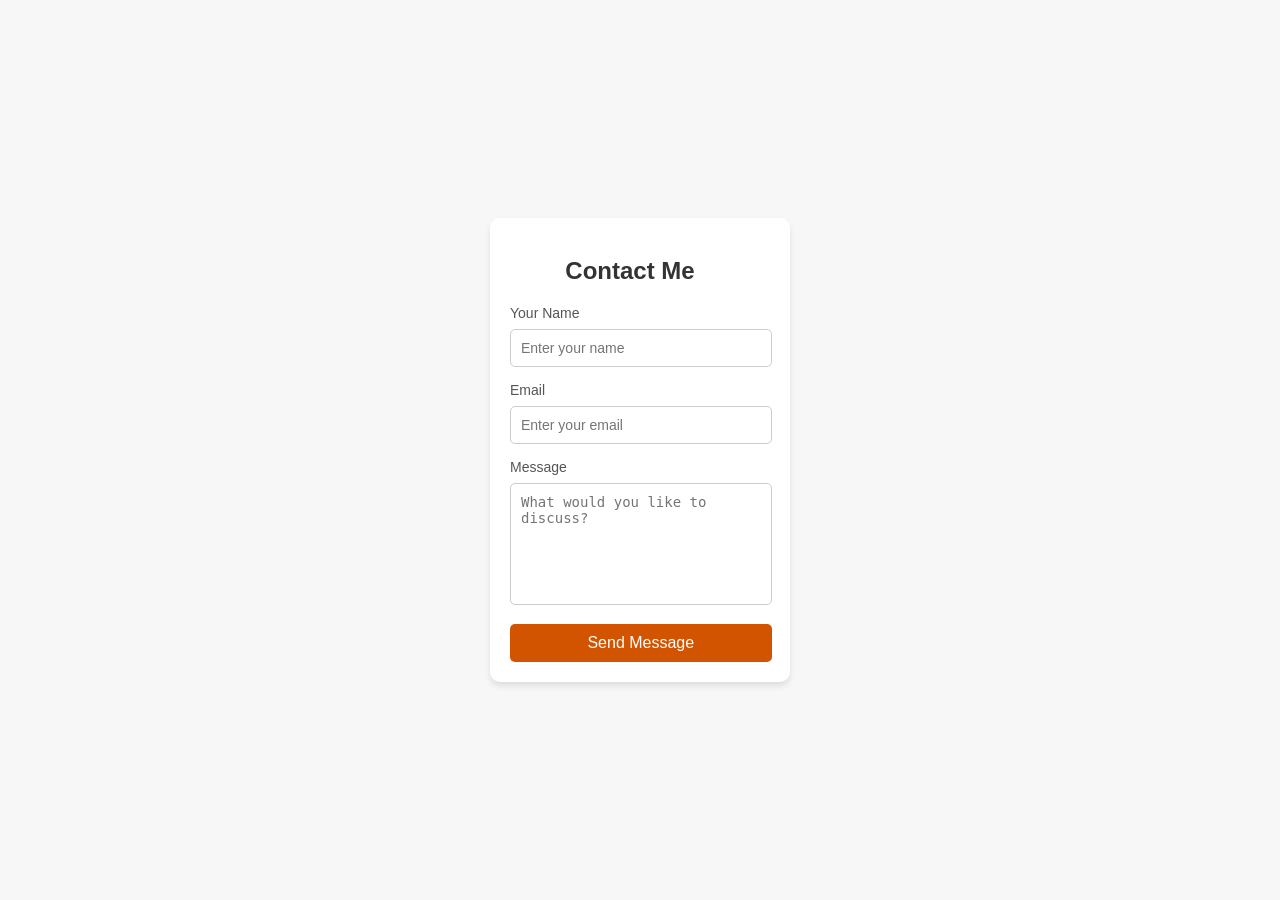
<file: contact.html>
<!DOCTYPE html>
<html lang="en">
  <head>
    <meta charset="UTF-8" />
    <meta name="viewport" content="width=device-width, initial-scale=1.0" />
    <title>Contact Form</title>
    <style>
      body {
        margin: 0;
        padding: 0;
        display: flex;
        justify-content: center;
        align-items: center;
        height: 100vh;
        background-color: #f7f7f7;
        font-family: Arial, sans-serif;
        box-sizing: border-box; /* Add this to ensure consistent padding and border behavior */
      }

      .form-container {
        background-color: white;
         /* Ensure this padding is set and effective */
        padding-top:20px;
        padding-bottom:20px;
        padding-left:20px;
        padding-right:40px;
        border-radius: 10px;
        box-shadow: 0 4px 6px rgba(0, 0, 0, 0.1);
        width: 300px;
        box-sizing: border-box; /* Ensures padding doesn't affect the width */
      }

      .form-container h2 {
        text-align: center;
        margin-bottom: 20px;
        color: #333;
      }
      .form-container label {
        display: block;
        margin-bottom: 8px;
        color: #555;
        font-size: 14px;
      }
      .form-container input,
      .form-container textarea {
        width: 100%;
        padding: 10px;
        margin-bottom: 15px;
        border: 1px solid #ccc;
        border-radius: 5px;
        font-size: 14px;
      }
      .form-container textarea {
        resize: none;
        height: 100px;
      }
      .form-container button {
        width: 109%;
        padding: 10px;
        background-color: #d35400;
        color: white;
        border: none;
        border-radius: 5px;
        font-size: 16px;
        cursor: pointer;
      }
      .form-container button:hover {
        background-color: #e67e22;
      }
    </style>
  </head>
  <body>
    <form action="https://formspree.io/f/xjkkbdyg" method="POST">
    <div class="form-container">
      <h2>Contact Me</h2>
      <form action="#">
        <label for="name">Your Name</label>
        <input
          type="text"
          id="name"
          name="name"
          placeholder="Enter your name"
          required
        />

        <label for="email">Email</label>
        <input
          type="email"
          id="email"
          name="email"
          placeholder="Enter your email"
          required
        />

        <label for="message">Message</label>
        <textarea
          id="message"
          name="message"
          placeholder="What would you like to discuss?"
          required
        ></textarea>

        <button type="submit">Send Message</button>
      </form>
    </div>
  </form>
  </body>
</html>
</file>
